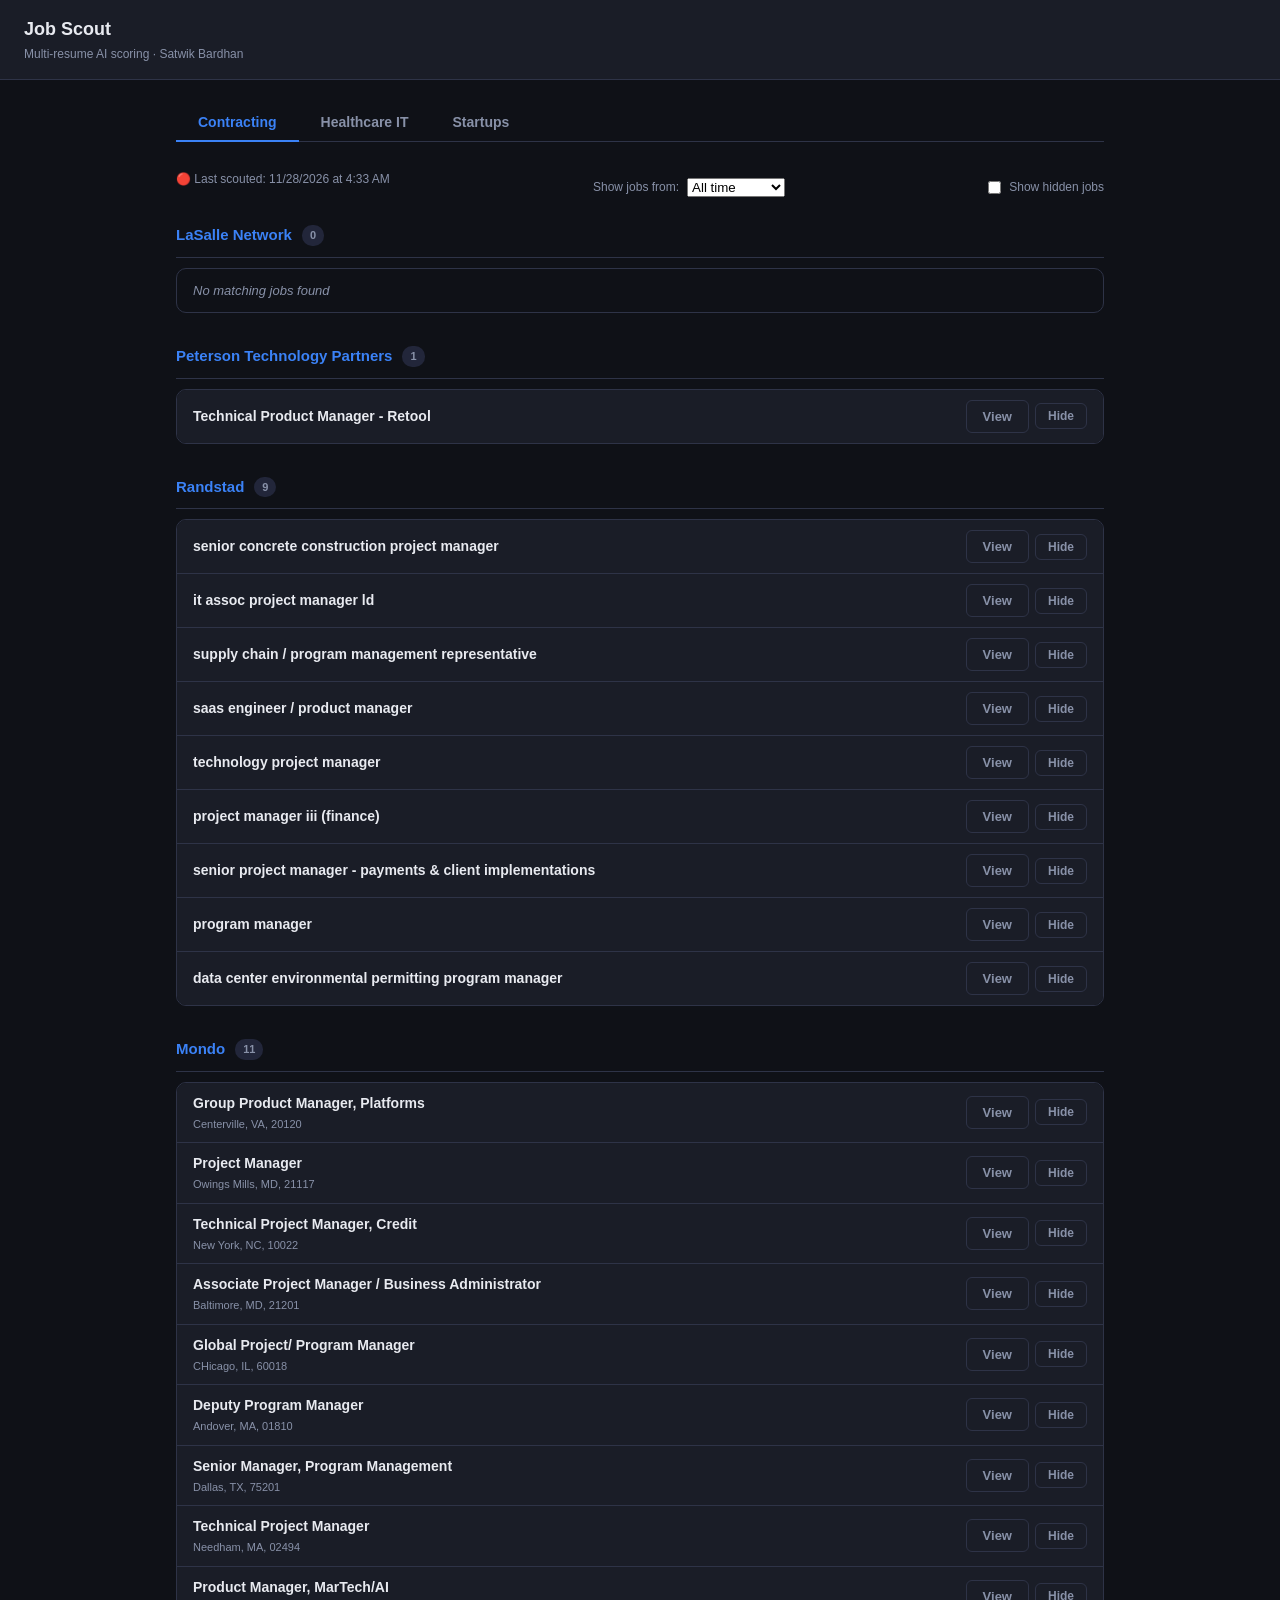
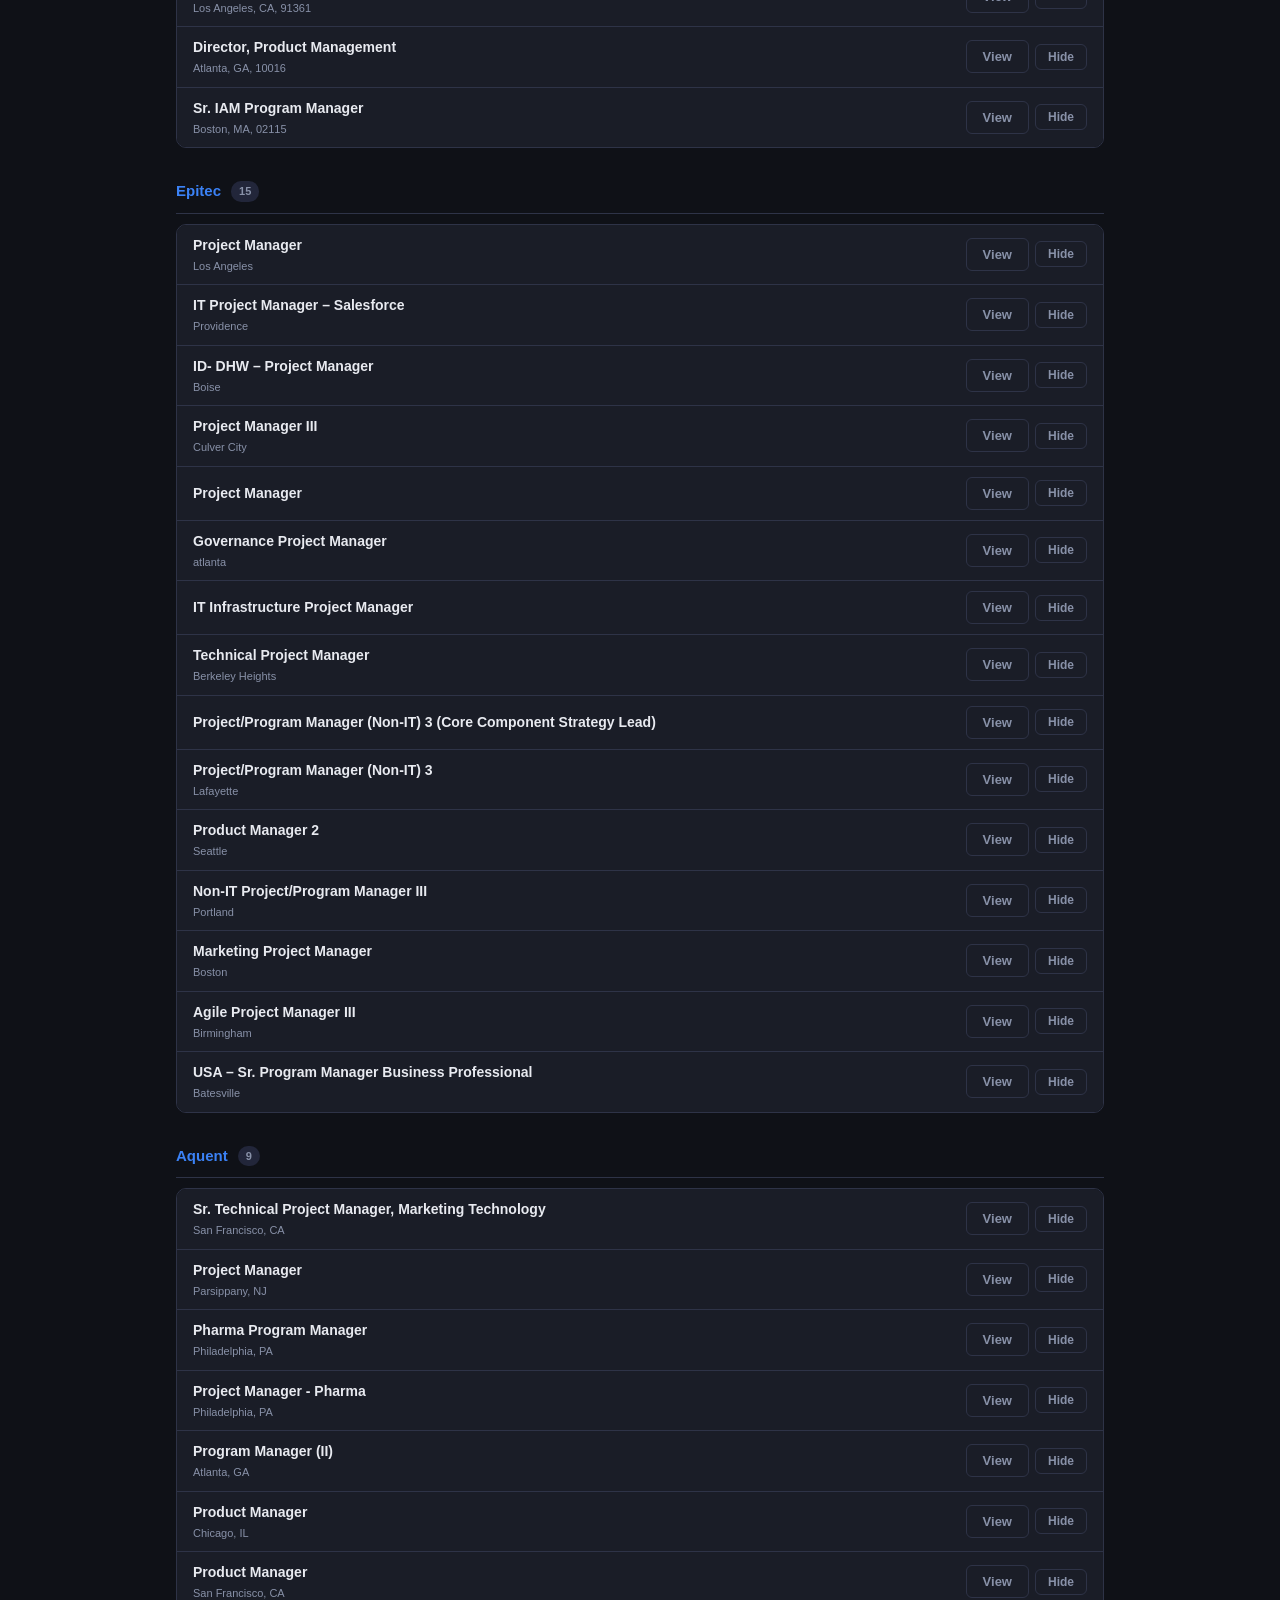
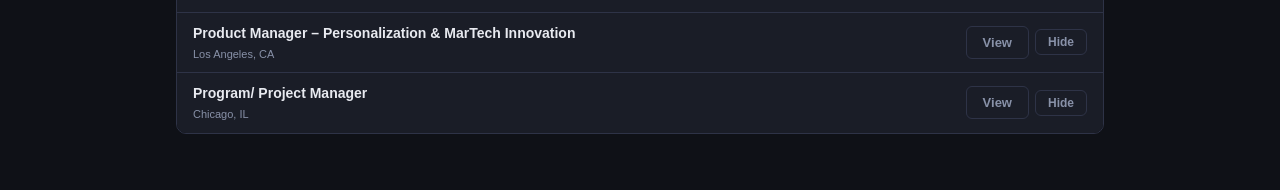
<file: index.html>
<!DOCTYPE html>
<html lang="en">
<head>
  <meta charset="UTF-8" />
  <meta name="viewport" content="width=device-width, initial-scale=1.0" />
  <title>Job Scout — Satwik Bardhan</title>
  <link rel="stylesheet" href="styles.css" />
</head>
<body>

<header class="app-header">
  <div>
    <h1>Job Scout</h1>
    <div class="subtitle">Multi-resume AI scoring · Satwik Bardhan</div>
  </div>
</header>

<main class="main">

  <div id="loading" class="loading">Loading jobs...</div>

  <div id="content" style="display:none">

    <!-- Tab Navigation -->
    <!-- Scouting & Scoring tab hidden while its workflow is paused (see .github/workflows/daily_job_scout.yml) -->
    <div class="tab-nav">
      <button class="tab-btn active" data-tab="contracting" onclick="switchTab('contracting')">Contracting</button>
      <button class="tab-btn" data-tab="healthcare_it" onclick="switchTab('healthcare_it')">Healthcare IT</button>
      <button class="tab-btn" data-tab="startups" onclick="switchTab('startups')">Startups</button>
      <button class="tab-btn" data-tab="scouting" onclick="switchTab('scouting')" style="display:none">Scouting &amp; Scoring</button>
    </div>

    <!-- Tab 1: Scouting & Scoring -->
    <div id="tab-scouting" class="tab-panel" style="display:none">

      <div id="jobs-last-run" class="tab-last-run"></div>

      <!-- Stats Bar -->
      <div class="stats-bar">
        <div class="stat-card green">
          <div id="stat-high" class="value">—</div>
          <div class="label">Apply Now (≥85)</div>
        </div>
        <div class="stat-card yellow">
          <div id="stat-review" class="value">—</div>
          <div class="label">Review (70-84)</div>
        </div>
        <div class="stat-card blue">
          <div id="stat-new" class="value">—</div>
          <div class="label">New Today</div>
        </div>
        <div class="stat-card">
          <div id="stat-total" class="value">—</div>
          <div class="label">Total Jobs</div>
        </div>
        <div class="stat-card">
          <div id="stat-applied" class="value">—</div>
          <div class="label">Applied</div>
        </div>
      </div>

      <!-- Resume Usage -->
      <div style="margin-bottom: 20px;">
        <div style="font-size:11px; color:var(--text-muted); text-transform:uppercase; letter-spacing:0.5px; margin-bottom:6px;">Resume Usage</div>
        <div id="resume-usage" style="display:flex; gap:6px; flex-wrap:wrap;"></div>
      </div>

      <!-- Slicers -->
      <div class="filter-bar">
        <button class="filter-btn active" data-filter="all"     onclick="setFilter('all')">All Open</button>
        <button class="filter-btn"        data-filter="new"     onclick="setFilter('new')">New This Run</button>
        <button class="filter-btn"        data-filter="urgent"  onclick="setFilter('urgent')">Urgent (&lt;4h)</button>
        <button class="filter-btn"        data-filter="today"   onclick="setFilter('today')">Today</button>
        <button class="filter-btn"        data-filter="high"    onclick="setFilter('high')">High Priority</button>
        <button class="filter-btn"        data-filter="applied" onclick="setFilter('applied')">Applied</button>
      </div>

      <!-- High Priority Section -->
      <div id="section-high">
        <div class="section-header">
          <h2>Apply Now</h2>
          <span id="count-high" class="section-badge">0</span>
        </div>
        <div id="high-list" class="job-list"></div>
      </div>

      <!-- Review Needed Section -->
      <div id="section-review">
        <div class="section-header">
          <h2>Review &amp; Apply</h2>
          <span id="count-review" class="section-badge">0</span>
        </div>
        <div id="review-list" class="job-list"></div>
      </div>

      <!-- Maybe Section -->
      <div id="section-maybe">
        <div class="section-header">
          <h2>Maybe</h2>
          <span id="count-maybe" class="section-badge">0</span>
        </div>
        <div id="maybe-list" class="job-list"></div>
      </div>

    </div><!-- #tab-scouting -->

    <!-- Tab 2: Contracting -->
    <div id="tab-contracting" class="tab-panel">
      <div class="contracting-toolbar">
        <div id="contracting-last-run" class="tab-last-run"></div>
        <label class="toggle-label">
          Show jobs from:
          <select id="contracting-age-filter" onchange="setAgeFilter('contracting', this.value)">
            <option value="0">All time</option>
            <option value="7">Last 7 days</option>
            <option value="14">Last 14 days</option>
            <option value="30">Last 30 days</option>
          </select>
        </label>
        <label class="toggle-label">
          <input type="checkbox" id="contracting-show-hidden-toggle" onchange="toggleShowHidden('contracting')">
          Show hidden jobs
        </label>
      </div>
      <div id="contracting-firms-list"></div>
    </div><!-- #tab-contracting -->

    <!-- Tab 3: Healthcare IT -->
    <div id="tab-healthcare_it" class="tab-panel" style="display:none">
      <div class="contracting-toolbar">
        <div id="healthcare_it-last-run" class="tab-last-run"></div>
        <label class="toggle-label">
          Show jobs from:
          <select id="healthcare_it-age-filter" onchange="setAgeFilter('healthcare_it', this.value)">
            <option value="0">All time</option>
            <option value="7">Last 7 days</option>
            <option value="14">Last 14 days</option>
            <option value="30">Last 30 days</option>
          </select>
        </label>
        <label class="toggle-label">
          <input type="checkbox" id="healthcare_it-show-hidden-toggle" onchange="toggleShowHidden('healthcare_it')">
          Show hidden jobs
        </label>
      </div>
      <div id="healthcare_it-firms-list"></div>
    </div><!-- #tab-healthcare_it -->

    <!-- Tab 4: Startups -->
    <div id="tab-startups" class="tab-panel" style="display:none">
      <div class="contracting-toolbar">
        <div id="startups-last-run" class="tab-last-run"></div>
        <label class="toggle-label">
          Show jobs from:
          <select id="startups-age-filter" onchange="setAgeFilter('startups', this.value)">
            <option value="0">All time</option>
            <option value="7">Last 7 days</option>
            <option value="14">Last 14 days</option>
            <option value="30">Last 30 days</option>
          </select>
        </label>
        <label class="toggle-label">
          <input type="checkbox" id="startups-show-hidden-toggle" onchange="toggleShowHidden('startups')">
          Show hidden jobs
        </label>
      </div>
      <div id="startups-firms-list"></div>
    </div><!-- #tab-startups -->

  </div><!-- #content -->

</main>

<div id="toast-container" class="toast-container"></div>

<script src="app.js"></script>
</body>
</html>
</file>
<file: styles.css>
/* ===== Base ===== */
*, *::before, *::after { box-sizing: border-box; margin: 0; padding: 0; }

:root {
  --bg: #0f1117;
  --surface: #1a1d27;
  --surface2: #22263a;
  --border: #2e3347;
  --text: #e8eaf0;
  --text-muted: #8891a8;
  --green: #22c55e;
  --green-dim: #16a34a;
  --yellow: #eab308;
  --blue: #3b82f6;
  --red: #ef4444;
  --radius: 10px;
  --shadow: 0 2px 12px rgba(0,0,0,0.4);
}

body {
  font-family: -apple-system, BlinkMacSystemFont, "Segoe UI", Roboto, sans-serif;
  background: var(--bg);
  color: var(--text);
  min-height: 100vh;
  font-size: 14px;
  line-height: 1.5;
}

/* ===== Layout ===== */
.app-header {
  background: var(--surface);
  border-bottom: 1px solid var(--border);
  padding: 16px 24px;
  display: flex;
  align-items: center;
  justify-content: space-between;
  position: sticky;
  top: 0;
  z-index: 100;
}
.app-header h1 { font-size: 18px; font-weight: 700; color: var(--text); }
.app-header .subtitle { font-size: 12px; color: var(--text-muted); margin-top: 2px; }
.tab-last-run { font-size: 12px; color: var(--text-muted); margin-bottom: 16px; }

.main { max-width: 960px; margin: 0 auto; padding: 24px 16px; }

/* ===== Stats Bar ===== */
.stats-bar {
  display: grid;
  grid-template-columns: repeat(auto-fit, minmax(120px, 1fr));
  gap: 12px;
  margin-bottom: 28px;
}
.stat-card {
  background: var(--surface);
  border: 1px solid var(--border);
  border-radius: var(--radius);
  padding: 14px 16px;
  text-align: center;
}
.stat-card .value { font-size: 26px; font-weight: 700; color: var(--text); }
.stat-card .label { font-size: 11px; color: var(--text-muted); text-transform: uppercase; letter-spacing: 0.5px; margin-top: 2px; }
.stat-card.green .value { color: var(--green); }
.stat-card.yellow .value { color: var(--yellow); }
.stat-card.blue .value { color: var(--blue); }

/* ===== Filter Bar ===== */
.filter-bar {
  display: flex;
  gap: 8px;
  flex-wrap: wrap;
  margin-bottom: 24px;
}
.filter-btn {
  background: var(--surface);
  border: 1px solid var(--border);
  color: var(--text-muted);
  padding: 6px 14px;
  border-radius: 20px;
  cursor: pointer;
  font-size: 12px;
  font-weight: 500;
  transition: all 0.15s;
}
.filter-btn:hover, .filter-btn.active {
  background: var(--blue);
  border-color: var(--blue);
  color: #fff;
}

/* ===== Section headers ===== */
.section-header {
  display: flex;
  align-items: center;
  gap: 10px;
  margin-bottom: 16px;
  margin-top: 32px;
}
.section-header:first-child { margin-top: 0; }
.section-header h2 { font-size: 15px; font-weight: 700; color: var(--text); }
.section-badge {
  font-size: 11px;
  font-weight: 600;
  padding: 2px 8px;
  border-radius: 10px;
  background: var(--surface2);
  color: var(--text-muted);
}

/* ===== Job Cards ===== */
.job-list { display: flex; flex-direction: column; gap: 14px; }

.job-card {
  background: var(--surface);
  border: 1px solid var(--border);
  border-left: 4px solid var(--border);
  border-radius: var(--radius);
  padding: 18px 20px;
  box-shadow: var(--shadow);
  transition: border-color 0.15s;
}
.job-card:hover { border-color: var(--blue); }
.job-card.urgent { border-left-color: var(--green); background: linear-gradient(to right, rgba(34,197,94,0.06), transparent 40%); }
.job-card.fresh  { border-left-color: var(--blue);  background: linear-gradient(to right, rgba(59,130,246,0.05), transparent 40%); }
.job-card.hidden { display: none; }

/* Card top row */
.card-top {
  display: flex;
  align-items: flex-start;
  justify-content: space-between;
  gap: 12px;
  margin-bottom: 10px;
}
.card-left { flex: 1; }

.card-title { font-size: 16px; font-weight: 700; color: var(--text); margin-bottom: 3px; }
.card-meta  { font-size: 12px; color: var(--text-muted); }
.card-meta strong { color: var(--text); }

/* Score badge */
.score-badge {
  flex-shrink: 0;
  width: 52px;
  height: 52px;
  border-radius: 50%;
  display: flex;
  align-items: center;
  justify-content: center;
  font-size: 17px;
  font-weight: 800;
  border: 2px solid;
}
.score-badge.high   { background: rgba(34,197,94,0.12);  border-color: var(--green); color: var(--green); }
.score-badge.medium { background: rgba(234,179,8,0.12);  border-color: var(--yellow); color: var(--yellow); }
.score-badge.low    { background: rgba(139,152,176,0.1); border-color: var(--border); color: var(--text-muted); }

/* Badges row */
.badges { display: flex; gap: 6px; flex-wrap: wrap; margin-bottom: 12px; }
.badge {
  font-size: 10px;
  font-weight: 600;
  padding: 3px 8px;
  border-radius: 10px;
  text-transform: uppercase;
  letter-spacing: 0.4px;
}
.badge-new    { background: var(--green);     color: #fff; animation: pulse 2s ease-in-out infinite; }
.badge-source { background: var(--surface2);  color: var(--text-muted); }
.badge-domain { background: rgba(59,130,246,0.15); color: var(--blue); }

/* Resume recommendation */
.resume-section { margin-bottom: 12px; }
.resume-primary {
  background: rgba(34,197,94,0.08);
  border: 1px solid rgba(34,197,94,0.25);
  border-radius: 6px;
  padding: 8px 12px;
  margin-bottom: 6px;
}
.resume-primary .label { font-size: 10px; font-weight: 700; color: var(--green); text-transform: uppercase; letter-spacing: 0.5px; }
.resume-primary .name  { font-size: 14px; font-weight: 600; color: var(--text); }
.resume-primary .file  { font-size: 11px; color: var(--text-muted); font-family: monospace; }

.resume-backup {
  background: var(--surface2);
  border: 1px solid var(--border);
  border-radius: 6px;
  padding: 8px 12px;
}
.resume-backup .label { font-size: 10px; font-weight: 600; color: var(--text-muted); text-transform: uppercase; letter-spacing: 0.5px; }
.resume-backup .name  { font-size: 13px; color: var(--text); }

/* Reasoning */
.reasoning { font-size: 13px; color: var(--text-muted); line-height: 1.6; margin-bottom: 12px; }

/* Score breakdown */
.breakdown {
  display: flex;
  gap: 6px;
  flex-wrap: wrap;
  margin-bottom: 12px;
}
.breakdown-item {
  background: var(--surface2);
  border-radius: 5px;
  padding: 4px 10px;
  font-size: 11px;
  color: var(--text-muted);
}
.breakdown-item span { color: var(--text); font-weight: 600; }

/* Highlights / Red flags */
.highlights-section { margin-bottom: 12px; }
.highlights-section h4 { font-size: 11px; font-weight: 600; color: var(--text-muted); text-transform: uppercase; letter-spacing: 0.4px; margin-bottom: 4px; }
.highlight-list { list-style: none; }
.highlight-list li { font-size: 12px; color: var(--text); padding: 1px 0; }
.highlight-list li::before { content: "✓ "; color: var(--green); }
.redflag-list li::before  { content: "⚠ "; color: var(--yellow); }

/* Actions */
.card-actions {
  display: flex;
  gap: 8px;
  flex-wrap: wrap;
  margin-top: 14px;
  padding-top: 14px;
  border-top: 1px solid var(--border);
}
.btn {
  padding: 8px 16px;
  border-radius: 6px;
  font-size: 13px;
  font-weight: 600;
  cursor: pointer;
  border: 1px solid;
  transition: all 0.15s;
  white-space: nowrap;
}
.btn-primary  { background: var(--green);   border-color: var(--green);  color: #fff; }
.btn-primary:hover  { background: var(--green-dim); }
.btn-backup   { background: transparent; border-color: var(--blue); color: var(--blue); }
.btn-backup:hover   { background: rgba(59,130,246,0.12); }
.btn-applied  { background: transparent; border-color: var(--border); color: var(--text-muted); }
.btn-applied:hover  { border-color: var(--red); color: var(--red); }
.btn-ghost    { background: transparent; border-color: var(--border); color: var(--text-muted); }
.btn-ghost:hover    { border-color: var(--text-muted); }
.btn.applied-state  { background: var(--surface2); border-color: var(--border); color: var(--text-muted); cursor: default; pointer-events: none; }

/* Toast */
.toast-container { position: fixed; bottom: 24px; right: 24px; z-index: 999; display: flex; flex-direction: column; gap: 8px; }
.toast {
  background: var(--surface);
  border: 1px solid var(--border);
  border-radius: 8px;
  padding: 12px 18px;
  font-size: 13px;
  color: var(--text);
  box-shadow: var(--shadow);
  animation: slideIn 0.25s ease;
  max-width: 320px;
}
.toast.success { border-left: 3px solid var(--green); }
.toast.info    { border-left: 3px solid var(--blue); }

/* Empty / Loading states */
.empty-state { text-align: center; padding: 60px 20px; color: var(--text-muted); }
.empty-state h3 { font-size: 16px; margin-bottom: 8px; color: var(--text); }
.loading { text-align: center; padding: 40px; color: var(--text-muted); }

/* ===== Animations ===== */
@keyframes pulse {
  0%, 100% { box-shadow: 0 0 0 0 rgba(34,197,94,0.6); }
  50%       { box-shadow: 0 0 0 6px rgba(34,197,94,0); }
}
@keyframes slideIn {
  from { transform: translateX(100%); opacity: 0; }
  to   { transform: translateX(0);    opacity: 1; }
}

/* ===== Tab Navigation ===== */
.tab-nav {
  display: flex;
  border-bottom: 1px solid var(--border);
  margin-bottom: 28px;
}
.tab-btn {
  background: transparent;
  border: none;
  border-bottom: 2px solid transparent;
  color: var(--text-muted);
  padding: 10px 22px;
  font-size: 14px;
  font-weight: 600;
  cursor: pointer;
  margin-bottom: -1px;
  transition: color 0.15s, border-color 0.15s;
}
.tab-btn:hover { color: var(--text); }
.tab-btn.active { color: var(--blue); border-bottom-color: var(--blue); }

/* ===== Contracting Section ===== */
.contracting-toolbar {
  display: flex;
  justify-content: space-between;
  align-items: center;
  margin-bottom: 20px;
}
.toggle-label {
  display: flex;
  align-items: center;
  gap: 8px;
  font-size: 12px;
  color: var(--text-muted);
  cursor: pointer;
  user-select: none;
}
.toggle-label input { cursor: pointer; }

.firm-group { margin-bottom: 32px; }
.firm-header {
  display: flex;
  align-items: center;
  gap: 10px;
  padding-bottom: 10px;
  margin-bottom: 10px;
  border-bottom: 1px solid var(--border);
}
.firm-header h3 { font-size: 15px; font-weight: 700; color: var(--text); }
.firm-link { color: var(--blue); text-decoration: none; transition: opacity 0.15s; }
.firm-link:hover { opacity: 0.8; text-decoration: underline; }

.firm-jobs {
  display: flex;
  flex-direction: column;
  border: 1px solid var(--border);
  border-radius: var(--radius);
  overflow: hidden;
}

.firm-empty {
  padding: 12px 16px;
  font-size: 13px;
  color: var(--text-muted);
  font-style: italic;
}

.contracting-job {
  background: var(--surface);
  border: none;
  border-bottom: 1px solid var(--border);
  padding: 10px 16px;
  display: flex;
  align-items: center;
  gap: 12px;
  transition: background 0.15s;
}
.contracting-job:last-child { border-bottom: none; }
.contracting-job:hover { background: var(--surface-hover, #1e2736); }
.contracting-job.is-hidden { opacity: 0.35; }
.contracting-job.is-unclassified { opacity: 0.6; }

.contracting-job-left { flex: 1; min-width: 0; }
.contracting-job-title {
  font-size: 14px;
  font-weight: 600;
  color: var(--text);
  white-space: nowrap;
  overflow: hidden;
  text-overflow: ellipsis;
}
.contracting-job-meta { font-size: 11px; color: var(--text-muted); margin-top: 2px; }

.contracting-job-actions {
  display: flex;
  align-items: center;
  gap: 6px;
  flex-shrink: 0;
}
.contracting-hidden-label {
  font-size: 11px;
  color: var(--text-muted);
  font-style: italic;
  padding: 0 4px;
}
.btn-hide {
  background: transparent;
  border-color: var(--border);
  color: var(--text-muted);
  padding: 5px 12px;
  font-size: 12px;
}
.btn-hide:hover { border-color: var(--red); color: var(--red); }

/* ===== Responsive ===== */
@media (max-width: 600px) {
  .stats-bar { grid-template-columns: repeat(2, 1fr); }
  .card-top  { flex-direction: column-reverse; }
  .score-badge { width: 44px; height: 44px; font-size: 15px; }
  .breakdown { display: none; }
}
</file>
